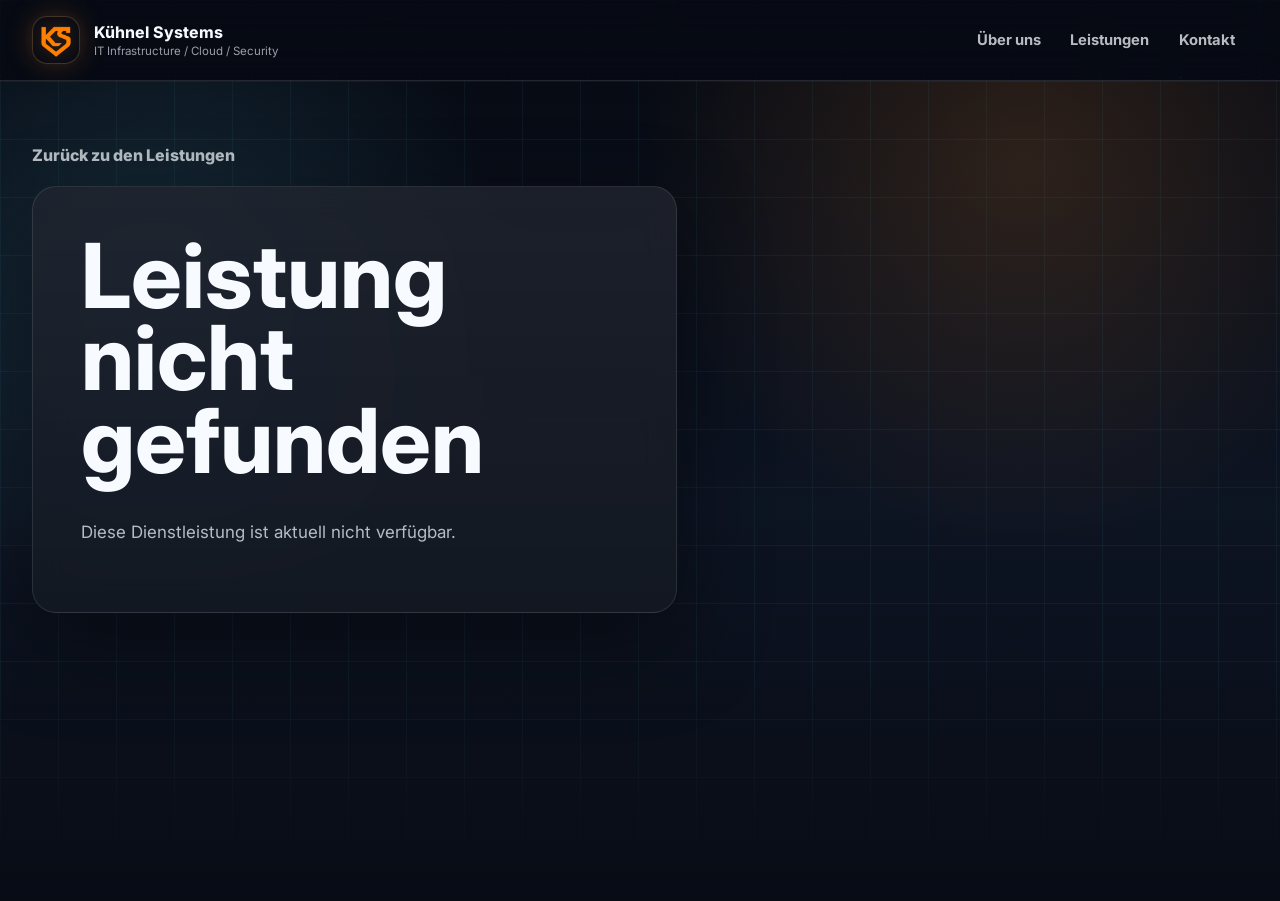
<file: templates/leistungen/service.html>
<!DOCTYPE html>
<html lang="de">
<head>
  <meta charset="UTF-8">
  <meta name="viewport" content="width=device-width, initial-scale=1.0">
  <meta name="description" content="Moderne IT-Dienstleistungen von Kühnel Systems verständlich erklärt.">
  <meta name="theme-color" content="#070b14">
  <title>Leistung - Kühnel Systems</title>
  <link rel="preconnect" href="https://fonts.googleapis.com">
  <link rel="preconnect" href="https://fonts.gstatic.com" crossorigin>
  <link href="https://fonts.googleapis.com/css2?family=Inter:wght@400;500;600;700;800;900&display=swap" rel="stylesheet">
  <link rel="stylesheet" href="/static/css/styles.css">
</head>
<body class="service-detail-body">
  <canvas class="network-canvas" id="network-canvas" aria-hidden="true"></canvas>
  <div class="hero-grid-overlay" aria-hidden="true"></div>
  <div class="binary-rain" data-columns="200" aria-hidden="true"></div>

  <header class="site-header">
    <div class="container nav-shell">
      <a class="brand" href="/" aria-label="Kühnel Systems Startseite">
        <span class="brand-mark"><img src="/static/images/ks_logo_orange.png" alt="" width="44" height="38"></span>
        <span class="brand-copy">
          <strong>Kühnel Systems</strong>
          <small>IT Infrastructure / Cloud / Security</small>
        </span>
      </a>
      <button class="nav-toggle" type="button" aria-expanded="false" aria-controls="site-nav" aria-label="Navigation öffnen">
        <span></span>
        <span></span>
      </button>
      <nav class="site-nav" id="site-nav">
        <a href="/#ueber-uns">Über uns</a>
        <a href="/#leistungen">Leistungen</a>
        <a href="/#projekt">Kontakt</a>
      </nav>
    </div>
  </header>

  <main id="service-root"></main>

  <script src="/static/js/script.js"></script>
  <script src="/static/js/services.js"></script>
</body>
</html>
</file>
<file: static/css/styles.css>
:root {
  --dark: #070b14;
  --dark-soft: #0d1422;
  --ink: #121722;
  --muted: #667085;
  --light: #eee3d2;
  --paper: #f6ead8;
  --apricot: #d9aa86;
  --orange: #c96d24;
  --gold: #d99445;
  --cyan: #63dfff;
  --blue: #6d91ff;
  --violet: #8f78ff;
  --line-dark: rgba(255, 255, 255, 0.12);
  --line-light: rgba(18, 23, 34, 0.1);
  --shadow-dark: 0 32px 90px rgba(0, 0, 0, 0.42);
  --shadow-soft: 0 24px 70px rgba(36, 28, 18, 0.12);
  --radius: 24px;
  --container: min(1680px, calc(100vw - 4rem));
}

* {
  box-sizing: border-box;
}

html {
  scroll-behavior: smooth;
}

body {
  margin: 0;
  min-width: 320px;
  overflow-x: hidden;
  font-family: "Inter", Arial, sans-serif;
  color: #f7fbff;
  background: var(--dark);
}

a {
  color: inherit;
  text-decoration: none;
}

button {
  font: inherit;
}

.network-canvas,
.hero-grid-overlay,
.binary-rain {
  position: fixed;
  inset: 0;
  pointer-events: none;
}

.network-canvas {
  z-index: 0;
  opacity: 0.55;
}

.hero-grid-overlay {
  z-index: 0;
  background-image:
    linear-gradient(rgba(99, 223, 255, 0.055) 1px, transparent 1px),
    linear-gradient(90deg, rgba(99, 223, 255, 0.055) 1px, transparent 1px);
  background-size: 84px 84px;
  mask-image: linear-gradient(180deg, black 0%, black 52%, transparent 82%);
}

.binary-rain {
  z-index: 2;
  overflow: hidden;
  opacity: 0.16;
  mix-blend-mode: screen;
  mask-image:
    linear-gradient(90deg, transparent 0%, black 9%, black 91%, transparent 100%),
    linear-gradient(180deg, black 0%, black 58%, transparent 88%);
}

.binary-rain span {
  position: absolute;
  top: -35rem;
  writing-mode: vertical-rl;
  color: rgba(242, 139, 46, 0.64);
  font-family: "Courier New", monospace;
  line-height: 1.8;
  letter-spacing: 0.22rem;
  text-shadow: 0 0 16px rgba(242, 139, 46, 0.38);
  animation: binaryFall 18s linear infinite;
}

.site-header,
main,
.site-footer {
  position: relative;
  z-index: 1;
}

.container {
  width: var(--container);
  margin: 0 auto;
}

.site-header {
  position: sticky;
  top: 0;
  z-index: 30;
  border-bottom: 1px solid var(--line-dark);
  background: rgba(7, 11, 20, 0.72);
  backdrop-filter: blur(18px);
}

.nav-shell {
  min-height: 5rem;
  display: flex;
  align-items: center;
  justify-content: space-between;
  gap: 1rem;
}

.brand {
  display: inline-flex;
  align-items: center;
  gap: 0.85rem;
}

.brand-mark {
  width: 3rem;
  height: 3rem;
  display: grid;
  place-items: center;
  border: 1px solid rgba(255, 189, 103, 0.22);
  border-radius: 0.95rem;
  background: rgba(9, 13, 22, 0.72);
  box-shadow: 0 0 28px rgba(242, 139, 46, 0.22);
}

.brand-mark img {
  width: 2.35rem;
  height: auto;
  display: block;
  filter: drop-shadow(0 0 10px rgba(242, 139, 46, 0.3));
}

.brand-copy {
  display: grid;
  gap: 0.08rem;
}

.brand-copy strong {
  font-size: 1rem;
  font-weight: 750;
}

.brand-copy small {
  color: rgba(247, 251, 255, 0.62);
  font-size: 0.72rem;
}

.nav-toggle {
  width: 2.8rem;
  height: 2.8rem;
  display: grid;
  place-items: center;
  gap: 0.28rem;
  border: 1px solid var(--line-dark);
  border-radius: 0.85rem;
  background: rgba(255, 255, 255, 0.05);
  color: #fff;
}

.nav-toggle span {
  width: 1rem;
  height: 1.5px;
  display: block;
  border-radius: 999px;
  background: currentColor;
}

.site-nav {
  display: none;
  position: absolute;
  top: calc(100% + 0.75rem);
  left: 1rem;
  right: 1rem;
  padding: 0.75rem;
  border: 1px solid var(--line-dark);
  border-radius: 1rem;
  background: rgba(7, 11, 20, 0.96);
  box-shadow: var(--shadow-dark);
}

.site-nav.is-open {
  display: grid;
  gap: 0.2rem;
}

.site-nav a {
  padding: 0.75rem 0.9rem;
  border-radius: 0.75rem;
  color: rgba(247, 251, 255, 0.74);
  font-size: 0.92rem;
  font-weight: 700;
  transition: color 180ms ease, background-color 180ms ease;
}

.site-nav a:hover,
.site-nav a:focus-visible {
  color: #fff;
  background: rgba(255, 255, 255, 0.08);
}

.hero-section {
  min-height: calc(100vh - 5rem);
  display: flex;
  align-items: center;
  padding: 4.5rem 0 5rem;
  overflow: hidden;
  background:
    radial-gradient(circle at 75% 22%, rgba(242, 139, 46, 0.18), transparent 22%),
    radial-gradient(circle at 12% 18%, rgba(99, 223, 255, 0.14), transparent 24%),
    linear-gradient(180deg, #070b14 0%, #0a1020 62%, #090d16 100%);
}

.hero-layout {
  display: grid;
  gap: 2.8rem;
}

.hero-copy {
  position: relative;
  z-index: 2;
  max-width: 50rem;
}

.eyebrow {
  margin: 0 0 1rem;
  color: var(--gold);
  font-size: 0.78rem;
  font-weight: 750;
  letter-spacing: 0.16rem;
  text-transform: uppercase;
}

.eyebrow.dark {
  color: var(--gold);
}

h1,
h2,
h3,
p {
  margin-top: 0;
}

h1 {
  max-width: 13ch;
  margin-bottom: 1.15rem;
  font-size: 4.25rem;
  font-weight: 750;
  line-height: 1;
  letter-spacing: 0;
}

h2 {
  max-width: 14ch;
  margin-bottom: 1rem;
  color: inherit;
  font-size: 2.8rem;
  font-weight: 700;
  line-height: 1.08;
  letter-spacing: 0;
}

h3 {
  margin-bottom: 0.7rem;
  font-size: 1.08rem;
  line-height: 1.25;
}

p {
  color: rgba(247, 251, 255, 0.7);
  line-height: 1.72;
}

.hero-text {
  max-width: 44rem;
  font-size: 1.08rem;
}

.hero-actions {
  display: flex;
  flex-wrap: wrap;
  gap: 0.85rem;
  margin: 2rem 0;
}

.button {
  min-height: 3.3rem;
  min-width: 12rem;
  display: inline-flex;
  align-items: center;
  justify-content: center;
  padding: 0.9rem 1.25rem;
  border: 1px solid transparent;
  border-radius: 999px;
  font-weight: 750;
  transition: transform 180ms ease, box-shadow 180ms ease, border-color 180ms ease, background-color 180ms ease;
}

.button:hover,
.button:focus-visible {
  transform: translateY(-2px);
}

.button-primary {
  color: #170d04;
  background: linear-gradient(135deg, var(--gold), var(--orange));
  box-shadow: 0 18px 42px rgba(242, 139, 46, 0.26);
}

.button-primary:hover,
.button-primary:focus-visible {
  box-shadow: 0 22px 56px rgba(242, 139, 46, 0.35);
}

.button-secondary {
  color: #fff;
  border-color: rgba(255, 255, 255, 0.18);
  background: rgba(255, 255, 255, 0.06);
}

.button-warm {
  color: #211007;
  background: #fff;
  box-shadow: 0 18px 44px rgba(92, 49, 20, 0.15);
}

.hero-proof {
  display: grid;
  gap: 1rem;
  max-width: 44rem;
}

.hero-proof article,
.orbit-visual,
.stats-panel,
.partner-panel,
.why-card {
  border: 1px solid var(--line-dark);
  background:
    linear-gradient(180deg, rgba(255, 255, 255, 0.09), rgba(255, 255, 255, 0.045)),
    rgba(9, 14, 25, 0.54);
  box-shadow: var(--shadow-dark);
  backdrop-filter: blur(20px);
}

.hero-proof article {
  padding: 1rem 1.05rem;
  border-radius: 1rem;
}

.hero-proof span,
.orbit-header span,
.orbit-metrics span {
  display: block;
  margin-bottom: 0.35rem;
  color: var(--gold);
  font-size: 0.72rem;
  font-weight: 750;
  letter-spacing: 0.12rem;
  text-transform: uppercase;
}

.hero-proof strong,
.orbit-metrics strong {
  line-height: 1.4;
}

.orbit-visual {
  position: relative;
  z-index: 1;
  width: min(100%, 41rem);
  margin-left: auto;
  min-height: clamp(37rem, 64vw, 50rem);
  overflow: hidden;
  border-radius: 2rem;
  transform-style: preserve-3d;
  transition: transform 220ms ease;
}

.orbit-visual::before {
  content: "";
  position: absolute;
  inset: 0;
  background:
    radial-gradient(circle at center, rgba(242, 139, 46, 0.15), transparent 26%),
    radial-gradient(circle at 70% 25%, rgba(99, 223, 255, 0.11), transparent 22%);
}

.orbit-header {
  position: relative;
  z-index: 2;
  display: flex;
  justify-content: space-between;
  gap: 1rem;
  padding: 1rem;
}

.orbit-stage {
  position: relative;
  z-index: 1;
  min-height: 30rem;
  display: grid;
  place-items: center;
  perspective: 900px;
  transform-style: preserve-3d;
}

.orbit-ring,
.orbit-core,
.tech-orbit,
.tech-node,
.orbit-probe {
  position: absolute;
}

.orbit-ring {
  border: 1px solid rgba(255, 189, 103, 0.26);
  border-radius: 50%;
  box-shadow: inset 0 0 32px rgba(242, 139, 46, 0.08), 0 0 28px rgba(242, 139, 46, 0.1);
}

.orbit-ring-a {
  width: 23rem;
  height: 23rem;
  animation: rotate 20s linear infinite;
}

.orbit-ring-b {
  width: 16.2rem;
  height: 16.2rem;
  border-style: dashed;
  animation: rotateReverse 15s linear infinite;
}

.orbit-ring-c {
  width: 30rem;
  height: 10.5rem;
  transform: rotate(-18deg);
  border-color: rgba(99, 223, 255, 0.2);
  animation: floatOrbit 7s ease-in-out infinite;
}

.orbit-core {
  width: 8.1rem;
  height: 8.1rem;
  display: grid;
  place-items: center;
  border-radius: 1.6rem;
  background:
    radial-gradient(circle at 35% 22%, rgba(242, 139, 46, 0.18), transparent 42%),
    linear-gradient(145deg, rgba(11, 16, 28, 0.96), rgba(4, 7, 13, 0.94));
  box-shadow:
    inset 0 0 0 1px rgba(255, 189, 103, 0.22),
    inset 0 0 28px rgba(242, 139, 46, 0.08),
    0 0 55px rgba(242, 139, 46, 0.34);
  transform: rotate(45deg);
}

.orbit-core img {
  width: 5.25rem;
  height: auto;
  display: block;
  transform: rotate(-45deg);
  filter: drop-shadow(0 0 16px rgba(242, 139, 46, 0.36));
}

.tech-orbit {
  inset: 50% auto auto 50%;
  width: 0;
  height: 0;
  z-index: 2;
  transform-style: preserve-3d;
}

.tech-orbit-a {
  animation: techOrbitA 34s linear infinite;
}

.tech-orbit-b {
  animation: techOrbitB 27s linear infinite reverse;
}

.tech-orbit-c {
  animation: techOrbitC 39s linear infinite;
}

.tech-node {
  --orbit-radius: 12.8rem;
  width: 4.25rem;
  height: 4.25rem;
  display: grid;
  place-items: center;
  padding: 0.55rem;
  border: 1px solid rgba(255, 189, 103, 0.2);
  border-radius: 1.05rem;
  background:
    radial-gradient(circle at 35% 20%, rgba(242, 139, 46, 0.18), transparent 46%),
    rgba(7, 11, 20, 0.82);
  box-shadow:
    inset 0 0 0 1px rgba(255, 255, 255, 0.04),
    0 0 22px rgba(242, 139, 46, 0.16);
  backdrop-filter: blur(16px);
  overflow: hidden;
  isolation: isolate;
  transform:
    rotate(var(--angle))
    translateX(var(--orbit-radius))
    rotate(calc(-1 * var(--angle)))
    translate(-50%, -50%);
}

.tech-node img {
  max-width: 100%;
  max-height: 100%;
  display: block;
  object-fit: contain;
  mix-blend-mode: normal;
  filter: contrast(1.08) saturate(1.06) drop-shadow(0 0 10px rgba(255, 189, 103, 0.2));
}

.tech-orbit-b .tech-node {
  --orbit-radius: 9.8rem;
}

.tech-orbit-c .tech-node {
  --orbit-radius: 7.25rem;
  width: 3.6rem;
  height: 3.6rem;
  padding: 0.48rem;
}

.orbit-probe {
  left: var(--probe-x, 50%);
  top: var(--probe-y, 50%);
  width: 3.4rem;
  height: 1.7rem;
  z-index: 3;
  pointer-events: none;
  transform: translate(-50%, -50%) rotate(var(--probe-rotate, 12deg)) translateZ(40px);
  transform-style: preserve-3d;
  transition: filter 220ms ease;
}

.probe-ship {
  position: absolute;
  inset: 50% auto auto 50%;
  width: 3.2rem;
  height: 1.45rem;
  border: 1px solid rgba(255, 189, 103, 0.34);
  border-radius: 999px 999px 999px 0.5rem;
  background:
    radial-gradient(circle at 72% 42%, rgba(99, 223, 255, 0.45), transparent 18%),
    linear-gradient(135deg, rgba(18, 26, 43, 0.96), rgba(5, 8, 16, 0.96));
  box-shadow:
    inset 0 0 0 1px rgba(255, 255, 255, 0.08),
    0 0 24px rgba(242, 139, 46, 0.24);
  transform: translate(-50%, -50%) rotateX(12deg);
}

.probe-ship::before,
.probe-ship::after {
  content: "";
  position: absolute;
  left: 0.35rem;
  width: 0.95rem;
  height: 0.42rem;
  border-radius: 0.18rem;
  background: linear-gradient(90deg, rgba(217, 148, 69, 0.82), rgba(99, 223, 255, 0.38));
}

.probe-ship::before {
  top: -0.28rem;
  transform: skewX(-24deg);
}

.probe-ship::after {
  bottom: -0.28rem;
  transform: skewX(24deg);
}

.probe-window {
  position: absolute;
  right: 0.68rem;
  top: 50%;
  width: 0.52rem;
  height: 0.52rem;
  border-radius: 50%;
  background: var(--cyan);
  box-shadow: 0 0 14px rgba(99, 223, 255, 0.72);
  transform: translateY(-50%);
}

.probe-flare {
  position: absolute;
  left: -0.72rem;
  top: 50%;
  width: 0.95rem;
  height: 0.32rem;
  border-radius: 999px;
  background: linear-gradient(90deg, transparent, rgba(242, 139, 46, 0.88));
  filter: blur(0.5px);
  transform: translateY(-50%);
  animation: probePulse 900ms ease-in-out infinite;
}

.probe-beam {
  position: absolute;
  left: 50%;
  top: 50%;
  width: 6.4rem;
  height: 1px;
  background: linear-gradient(90deg, rgba(99, 223, 255, 0.62), transparent);
  box-shadow: 0 0 18px rgba(99, 223, 255, 0.34);
  transform: translate(0.6rem, -50%);
  opacity: 0.42;
}

.tech-node.is-scanned {
  border-color: rgba(99, 223, 255, 0.38);
  box-shadow:
    inset 0 0 0 1px rgba(99, 223, 255, 0.12),
    0 0 18px rgba(99, 223, 255, 0.2),
    0 0 30px rgba(242, 139, 46, 0.12);
}

.tech-node.is-scanned::after {
  content: "";
  position: absolute;
  inset: -0.35rem;
  border: 1px solid rgba(99, 223, 255, 0.2);
  border-radius: inherit;
  animation: scanPing 2.4s ease-out infinite;
}

.orbit-metrics {
  position: relative;
  z-index: 2;
  padding: 0 1rem 1rem;
}

.orbit-metrics article {
  padding: 0.85rem;
  border: 1px solid rgba(255, 255, 255, 0.12);
  border-radius: 1rem;
  background: rgba(255, 255, 255, 0.06);
}

.orbit-metrics .scan-info {
  min-height: 8.25rem;
  display: grid;
  grid-template-columns: minmax(0, 1fr) auto;
  align-items: end;
  gap: 1rem;
  padding: 1.1rem;
  border-color: rgba(99, 223, 255, 0.22);
  background:
    radial-gradient(circle at 18% 20%, rgba(99, 223, 255, 0.12), transparent 38%),
    rgba(255, 255, 255, 0.06);
}

.orbit-metrics .scan-info strong {
  display: block;
  margin-top: 0.24rem;
  font-size: 1.45rem;
  line-height: 1.05;
}

.orbit-metrics small {
  display: block;
  max-width: 29rem;
  margin-top: 0.62rem;
  color: rgba(247, 251, 255, 0.64);
  font-size: 0.84rem;
  line-height: 1.45;
}

.scan-status {
  display: grid;
  gap: 0.42rem;
  min-width: 10.5rem;
}

.scan-status span {
  display: flex;
  justify-content: space-between;
  gap: 0.7rem;
  padding: 0.52rem 0.62rem;
  border: 1px solid rgba(255, 255, 255, 0.1);
  border-radius: 0.75rem;
  color: rgba(247, 251, 255, 0.72);
  font-size: 0.74rem;
  background: rgba(7, 11, 20, 0.35);
}

.scan-status b {
  color: #fff;
  font-weight: 750;
}

.value-section {
  position: relative;
  overflow: hidden;
  padding: 5.4rem 0 6rem;
  color: #f7fbff;
  background:
    radial-gradient(circle at 88% 10%, rgba(242, 139, 46, 0.14), transparent 21rem),
    radial-gradient(circle at 12% 32%, rgba(99, 223, 255, 0.1), transparent 22rem),
    linear-gradient(180deg, #090d16 0%, #0d1422 52%, #080c15 100%);
}

.about-section {
  position: relative;
  overflow: hidden;
  padding: 5.4rem 0;
  background:
    radial-gradient(circle at 82% 12%, rgba(242, 139, 46, 0.12), transparent 22rem),
    radial-gradient(circle at 14% 30%, rgba(99, 223, 255, 0.11), transparent 24rem),
    linear-gradient(180deg, #090d16 0%, #101623 100%);
}

.about-section::before {
  content: "";
  position: absolute;
  inset: 0;
  pointer-events: none;
  background-image:
    linear-gradient(rgba(99, 223, 255, 0.026) 1px, transparent 1px),
    linear-gradient(90deg, rgba(99, 223, 255, 0.026) 1px, transparent 1px);
  background-size: 64px 64px;
  mask-image: linear-gradient(180deg, transparent 0%, black 12%, black 78%, transparent 100%);
}

.about-section > .container {
  position: relative;
  z-index: 1;
}

.value-section::before,
.trust-section::before,
.why-section::before,
.project-section::before {
  content: "";
  position: absolute;
  inset: 0;
  pointer-events: none;
  background-image:
    linear-gradient(rgba(99, 223, 255, 0.026) 1px, transparent 1px),
    linear-gradient(90deg, rgba(99, 223, 255, 0.026) 1px, transparent 1px);
  background-size: 64px 64px;
  mask-image: linear-gradient(180deg, transparent 0%, black 14%, black 68%, transparent 100%);
}

.value-section > .container,
.trust-section > .container,
.why-section > .container,
.project-section > .container {
  position: relative;
  z-index: 1;
}

.about-layout {
  display: grid;
  gap: 1.4rem;
}

.about-facts {
  display: grid;
  gap: 1rem;
}

.about-facts article {
  position: relative;
  display: grid;
  grid-template-columns: 2.35rem minmax(0, 1fr);
  gap: 0.25rem 0.75rem;
  align-items: start;
  overflow: hidden;
  padding: 1rem;
  border: 1px solid var(--line-dark);
  border-radius: 1rem;
  background:
    linear-gradient(180deg, rgba(255, 255, 255, 0.08), rgba(255, 255, 255, 0.045)),
    rgba(9, 14, 25, 0.52);
  box-shadow: var(--shadow-dark);
  backdrop-filter: blur(18px);
  transition: border-color 180ms ease, box-shadow 180ms ease, transform 180ms ease;
}

.about-facts article:hover {
  transform: translateY(-2px);
  border-color: rgba(242, 139, 46, 0.28);
  box-shadow: 0 0 28px rgba(242, 139, 46, 0.08), var(--shadow-dark);
}

.about-facts span {
  display: block;
  grid-column: 2;
  margin-bottom: 0.24rem;
  color: var(--gold);
  font-size: 0.74rem;
  font-weight: 750;
  letter-spacing: 0.12rem;
  text-transform: uppercase;
}

.about-facts strong {
  grid-column: 2;
  line-height: 1.4;
}

.about-fact-icon {
  grid-row: 1 / span 2;
  display: grid;
  width: 2.35rem;
  height: 2.35rem;
  place-items: center;
  border: 1px solid rgba(242, 139, 46, 0.2);
  border-radius: 0.82rem;
  color: var(--gold);
  background:
    radial-gradient(circle at 50% 20%, rgba(242, 139, 46, 0.18), transparent 70%),
    rgba(242, 139, 46, 0.07);
  box-shadow: inset 0 0 18px rgba(242, 139, 46, 0.05);
}

.about-fact-icon::before {
  content: "";
  width: 1.15rem;
  height: 1.15rem;
  background: currentColor;
  mask: var(--fact-icon) center / contain no-repeat;
}

.fact-network {
  --fact-icon: url("data:image/svg+xml,%3Csvg xmlns='http://www.w3.org/2000/svg' fill='none' viewBox='0 0 24 24' stroke='%23000' stroke-width='2' stroke-linecap='round' stroke-linejoin='round'%3E%3Crect x='16' y='16' width='6' height='6' rx='1'/%3E%3Crect x='2' y='16' width='6' height='6' rx='1'/%3E%3Crect x='9' y='2' width='6' height='6' rx='1'/%3E%3Cpath d='M5 16v-3a2 2 0 0 1 2-2h10a2 2 0 0 1 2 2v3'/%3E%3Cpath d='M12 8v3'/%3E%3C/svg%3E");
}

.fact-activity {
  --fact-icon: url("data:image/svg+xml,%3Csvg xmlns='http://www.w3.org/2000/svg' fill='none' viewBox='0 0 24 24' stroke='%23000' stroke-width='2' stroke-linecap='round' stroke-linejoin='round'%3E%3Cpath d='M22 12h-4l-3 9L9 3l-3 9H2'/%3E%3C/svg%3E");
}

.fact-shield {
  --fact-icon: url("data:image/svg+xml,%3Csvg xmlns='http://www.w3.org/2000/svg' fill='none' viewBox='0 0 24 24' stroke='%23000' stroke-width='2' stroke-linecap='round' stroke-linejoin='round'%3E%3Cpath d='M20 13c0 5-3.5 7.5-7.66 8.95a1 1 0 0 1-.67 0C7.5 20.5 4 18 4 13V6a1 1 0 0 1 1-1c2 0 4.5-1.2 6.25-2.72a1.2 1.2 0 0 1 1.5 0C14.5 3.8 17 5 19 5a1 1 0 0 1 1 1z'/%3E%3Cpath d='m9 12 2 2 4-4'/%3E%3C/svg%3E");
}

.profile-card,
.about-content,
.stack-summary {
  border: 1px solid rgba(255, 255, 255, 0.1);
  border-radius: var(--radius);
  background:
    linear-gradient(180deg, rgba(255, 255, 255, 0.075), rgba(255, 255, 255, 0.035)),
    rgba(8, 13, 24, 0.74);
  box-shadow: var(--shadow-dark);
  backdrop-filter: blur(18px);
}

.profile-card {
  position: relative;
  display: grid;
  gap: 0.75rem;
  overflow: hidden;
  align-content: start;
  justify-self: center;
  width: min(100%, 24rem);
  padding: 0.85rem;
}

.profile-card::before {
  content: "";
  position: absolute;
  inset: 0;
  pointer-events: none;
  background:
    radial-gradient(circle at 24% 18%, rgba(242, 139, 46, 0.12), transparent 10rem),
    radial-gradient(circle at 86% 74%, rgba(99, 223, 255, 0.08), transparent 12rem);
}

.profile-frame,
.profile-meta,
.tech-orbit-cloud {
  position: relative;
  z-index: 1;
}

.profile-frame {
  min-height: 0;
  width: min(18.8rem, 100%);
  aspect-ratio: 4 / 5;
  justify-self: center;
  overflow: hidden;
  border: 1px solid rgba(242, 139, 46, 0.2);
  border-radius: 1.45rem;
  background:
    linear-gradient(rgba(99, 223, 255, 0.035) 1px, transparent 1px),
    linear-gradient(90deg, rgba(99, 223, 255, 0.035) 1px, transparent 1px),
    #0a101d;
  background-size: 36px 36px;
  box-shadow:
    0 0 0 1px rgba(255, 255, 255, 0.035),
    0 0 30px rgba(242, 139, 46, 0.075),
    inset 0 0 34px rgba(99, 223, 255, 0.045);
  clip-path: polygon(0 0, calc(100% - 1.35rem) 0, 100% 1.35rem, 100% 100%, 1.35rem 100%, 0 calc(100% - 1.35rem));
}

.profile-frame::before,
.profile-frame::after {
  content: "";
  position: absolute;
  pointer-events: none;
  z-index: 2;
}

.profile-frame::before {
  inset: 0.65rem;
  border: 1px solid rgba(99, 223, 255, 0.12);
  border-radius: 1rem;
  clip-path: inherit;
}

.profile-frame::after {
  right: 0.95rem;
  top: 0.95rem;
  width: 3.25rem;
  height: 0.12rem;
  border-radius: 999px;
  background: linear-gradient(90deg, transparent, var(--gold));
  box-shadow: 0 0 18px rgba(242, 139, 46, 0.42);
}

.profile-frame img {
  width: 100%;
  height: 100%;
  max-height: none;
  display: block;
  object-fit: cover;
  object-position: center 16%;
  filter: saturate(0.94) contrast(1.03) brightness(0.98);
}

.profile-scanline {
  position: absolute;
  z-index: 3;
  left: 0.9rem;
  right: 0.9rem;
  top: 50%;
  height: 1px;
  background: linear-gradient(90deg, transparent, rgba(99, 223, 255, 0.75), transparent);
  box-shadow: 0 0 18px rgba(99, 223, 255, 0.32);
  opacity: 0.38;
}

.profile-meta {
  display: grid;
  gap: 0.5rem;
  padding: 0.78rem;
  border: 1px solid rgba(255, 255, 255, 0.08);
  border-radius: 0.9rem;
  background: rgba(7, 11, 20, 0.35);
}

.profile-meta h3 {
  margin-bottom: 0;
  color: #fff;
  font-size: 1.22rem;
}

.profile-meta h3::before {
  content: "SYS-OP / ";
  color: var(--gold);
  font-size: 0.72rem;
  letter-spacing: 0.08rem;
}

.profile-meta p,
.stack-summary p,
.about-closing {
  color: rgba(247, 251, 255, 0.72);
}

.profile-pills,
.tech-orbit-cloud {
  display: flex;
  flex-wrap: wrap;
  gap: 0.4rem;
}

.profile-pills span,
.tech-orbit-cloud span {
  padding: 0.36rem 0.58rem;
  border: 1px solid rgba(255, 255, 255, 0.09);
  border-radius: 999px;
  color: rgba(247, 251, 255, 0.78);
  background: rgba(255, 255, 255, 0.045);
  font-size: 0.76rem;
}

.profile-pills span {
  border-color: rgba(242, 139, 46, 0.15);
  background: rgba(242, 139, 46, 0.055);
}

.tech-orbit-cloud {
  padding-top: 0.3rem;
}

.tech-orbit-cloud span {
  animation: softFloat 7s ease-in-out infinite;
}

.tech-orbit-cloud span:nth-child(3n) {
  color: rgba(99, 223, 255, 0.9);
  animation-delay: -1.5s;
}

.tech-orbit-cloud span:nth-child(4n) {
  color: rgba(242, 139, 46, 0.9);
  animation-delay: -3s;
}

.tech-orbit-cloud span:hover,
.stack-category-grid article:hover {
  border-color: rgba(242, 139, 46, 0.34);
  box-shadow: 0 0 24px rgba(242, 139, 46, 0.08), 0 0 22px rgba(99, 223, 255, 0.06);
}

.about-content {
  display: grid;
  gap: 1.2rem;
  padding: clamp(1.2rem, 3vw, 1.8rem);
}

.about-content .section-head {
  margin-bottom: 0;
}

.about-content .section-head h2 {
  max-width: 16ch;
}

.about-content .section-head p + p {
  margin-top: 0.75rem;
}

.stack-summary {
  display: grid;
  gap: 1rem;
  padding: 1rem;
  background:
    linear-gradient(90deg, rgba(242, 139, 46, 0.09), transparent 44%),
    rgba(8, 13, 24, 0.58);
}

.stack-category-grid {
  display: grid;
  grid-template-columns: repeat(2, minmax(0, 1fr));
  gap: 0.75rem;
}

.stack-category-grid article {
  position: relative;
  display: grid;
  grid-template-columns: 2rem minmax(0, 1fr);
  gap: 0.18rem 0.65rem;
  align-items: start;
  padding: 0.85rem;
  border: 1px solid rgba(255, 255, 255, 0.09);
  border-left-color: rgba(242, 139, 46, 0.5);
  border-radius: 0.9rem;
  background: rgba(255, 255, 255, 0.04);
  transition: border-color 180ms ease, box-shadow 180ms ease, transform 180ms ease;
}

.stack-category-grid article::before {
  content: "";
  position: absolute;
  left: 0.75rem;
  right: 0.75rem;
  top: 0;
  height: 1px;
  background: linear-gradient(90deg, rgba(242, 139, 46, 0.72), transparent 65%);
  opacity: 0.62;
}

.stack-category-grid article:hover {
  transform: translateY(-2px);
}

.stack-category-grid i {
  grid-row: 1 / span 2;
  display: grid;
  width: 2rem;
  height: 2rem;
  place-items: center;
  border: 1px solid rgba(99, 223, 255, 0.16);
  border-radius: 0.7rem;
  color: rgba(99, 223, 255, 0.9);
  background: rgba(99, 223, 255, 0.07);
}

.stack-category-grid i::before {
  content: "";
  width: 1.05rem;
  height: 1.05rem;
  background: currentColor;
  mask: var(--stack-icon) center / contain no-repeat;
}

.stack-category-grid span {
  display: block;
  grid-column: 2;
  margin-bottom: 0.08rem;
  color: var(--gold);
  font-size: 0.76rem;
  font-weight: 850;
}

.stack-category-grid p {
  grid-column: 2;
  margin-bottom: 0;
  color: rgba(247, 251, 255, 0.74);
  font-size: 0.88rem;
  line-height: 1.45;
}

.stack-infra {
  --stack-icon: url("data:image/svg+xml,%3Csvg xmlns='http://www.w3.org/2000/svg' fill='none' viewBox='0 0 24 24' stroke='%23000' stroke-width='2' stroke-linecap='round' stroke-linejoin='round'%3E%3Crect x='2' y='2' width='20' height='8' rx='2'/%3E%3Crect x='2' y='14' width='20' height='8' rx='2'/%3E%3Cpath d='M6 6h.01M6 18h.01'/%3E%3C/svg%3E");
}

.stack-cloud {
  --stack-icon: url("data:image/svg+xml,%3Csvg xmlns='http://www.w3.org/2000/svg' fill='none' viewBox='0 0 24 24' stroke='%23000' stroke-width='2' stroke-linecap='round' stroke-linejoin='round'%3E%3Cpath d='M17.5 19H9a7 7 0 1 1 6.7-9h1.8a4.5 4.5 0 1 1 0 9Z'/%3E%3C/svg%3E");
}

.stack-security {
  --stack-icon: url("data:image/svg+xml,%3Csvg xmlns='http://www.w3.org/2000/svg' fill='none' viewBox='0 0 24 24' stroke='%23000' stroke-width='2' stroke-linecap='round' stroke-linejoin='round'%3E%3Cpath d='M20 13c0 5-3.5 7.5-7.66 8.95a1 1 0 0 1-.67 0C7.5 20.5 4 18 4 13V6a1 1 0 0 1 1-1c2 0 4.5-1.2 6.25-2.72a1.2 1.2 0 0 1 1.5 0C14.5 3.8 17 5 19 5a1 1 0 0 1 1 1z'/%3E%3C/svg%3E");
}

.stack-ops {
  --stack-icon: url("data:image/svg+xml,%3Csvg xmlns='http://www.w3.org/2000/svg' fill='none' viewBox='0 0 24 24' stroke='%23000' stroke-width='2' stroke-linecap='round' stroke-linejoin='round'%3E%3Cpath d='M22 12h-4l-3 9L9 3l-3 9H2'/%3E%3C/svg%3E");
}

.about-closing {
  margin-bottom: 0;
  padding: 0.9rem 1rem;
  border-left: 3px solid var(--gold);
  border-radius: 0.85rem;
  background: rgba(242, 139, 46, 0.08);
}

.value-section p,
.why-section p,
.project-section p {
  color: rgba(247, 251, 255, 0.68);
}

.section-head {
  max-width: 58rem;
  margin-bottom: 2rem;
}

.value-section .section-head h2 {
  max-width: 18ch;
}

.value-section .section-head p,
.why-section .section-head p,
.project-section .section-head p {
  color: rgba(247, 251, 255, 0.7);
}

.shape {
  position: absolute;
  pointer-events: none;
  border-radius: 50%;
}

.shape-a {
  width: 14rem;
  height: 14rem;
  right: 5%;
  top: 4rem;
  background: rgba(242, 139, 46, 0.16);
  filter: blur(12px);
}

.shape-b {
  width: 10rem;
  height: 10rem;
  left: 4%;
  bottom: 4rem;
  border: 1px dashed rgba(99, 223, 255, 0.18);
}

.service-grid {
  display: grid;
  grid-template-columns: repeat(3, minmax(0, 1fr));
  gap: 1rem;
}

.home-service-card {
  position: relative;
  min-height: 17rem;
  overflow: hidden;
  border: 1px solid rgba(255, 255, 255, 0.1);
  border-radius: var(--radius);
  background:
    linear-gradient(180deg, rgba(255, 255, 255, 0.075), rgba(255, 255, 255, 0.035)),
    rgba(8, 13, 24, 0.76);
  box-shadow: 0 22px 70px rgba(0, 0, 0, 0.24);
  backdrop-filter: blur(18px);
  transition: transform 180ms ease, border-color 180ms ease, box-shadow 180ms ease;
}

.home-service-card::before {
  content: "";
  position: absolute;
  inset: 0;
  pointer-events: none;
  background:
    radial-gradient(circle at 84% 18%, rgba(242, 139, 46, 0.14), transparent 8rem),
    linear-gradient(90deg, transparent, rgba(99, 223, 255, 0.065), transparent);
  opacity: 0.75;
}

.home-service-card:hover,
.home-service-card:focus-within {
  transform: translateY(-5px);
  border-color: rgba(242, 139, 46, 0.44);
  box-shadow: 0 30px 92px rgba(0, 0, 0, 0.34), 0 0 38px rgba(242, 139, 46, 0.08);
}

.home-service-card a {
  position: relative;
  z-index: 1;
  min-height: 17rem;
  display: grid;
  grid-template-columns: 3rem minmax(0, 1fr) 2.25rem;
  grid-template-rows: auto auto auto 1fr;
  gap: 0.85rem 0.9rem;
  padding: 1.15rem;
}

.home-service-num {
  color: rgba(247, 251, 255, 0.38);
  font-size: 0.78rem;
  font-weight: 900;
  letter-spacing: 0.12rem;
}

.home-service-icon {
  width: 3rem;
  height: 3rem;
  display: grid;
  grid-row: 2;
  place-items: center;
  border: 1px solid rgba(99, 223, 255, 0.18);
  border-radius: 1rem;
  color: var(--cyan);
  background: rgba(99, 223, 255, 0.08);
}

.home-service-icon svg,
.home-service-action {
  width: 1.25rem;
  height: 1.25rem;
}

.home-service-icon svg {
  fill: none;
  stroke: currentColor;
  stroke-width: 1.8;
  stroke-linecap: round;
  stroke-linejoin: round;
}

.home-service-action {
  grid-column: 3;
  justify-self: end;
  display: grid;
  place-items: center;
  width: 2.25rem;
  height: 2.25rem;
  border: 1px solid rgba(242, 139, 46, 0.28);
  border-radius: 50%;
  color: var(--gold);
  background: rgba(242, 139, 46, 0.08);
  transition: transform 180ms ease, box-shadow 180ms ease, background 180ms ease;
}

.home-service-card:hover .home-service-action {
  transform: translateX(0.18rem);
  background: rgba(242, 139, 46, 0.16);
  box-shadow: 0 0 28px rgba(242, 139, 46, 0.24);
}

.home-service-card strong {
  grid-column: 2 / 4;
  grid-row: 2;
  align-self: center;
  color: #fff;
  font-size: 1.1rem;
  line-height: 1.18;
}

.home-service-text {
  grid-column: 1 / 4;
  color: rgba(247, 251, 255, 0.68);
  line-height: 1.45;
}

.home-service-tags {
  grid-column: 1 / 4;
  display: flex;
  flex-wrap: wrap;
  gap: 0.4rem;
}

.home-service-tags em {
  padding: 0.32rem 0.5rem;
  border: 1px solid rgba(255, 255, 255, 0.09);
  border-radius: 999px;
  color: rgba(247, 251, 255, 0.72);
  font-size: 0.72rem;
  font-style: normal;
  background: rgba(255, 255, 255, 0.045);
}

.home-service-visual {
  grid-column: 1 / 4;
  align-self: end;
  display: grid;
  grid-template-columns: minmax(0, 1fr) 1.5rem minmax(0, 1fr) 1.5rem minmax(0, 1fr);
  gap: 0.35rem;
  align-items: center;
  padding-top: 0.25rem;
}

.mini-node {
  min-height: 2.25rem;
  display: grid;
  place-items: center;
  border: 1px solid rgba(99, 223, 255, 0.13);
  border-radius: 0.7rem;
  color: rgba(247, 251, 255, 0.76);
  background: rgba(7, 11, 20, 0.58);
  font-size: 0.72rem;
}

.mini-line {
  height: 2px;
  background: linear-gradient(90deg, rgba(99, 223, 255, 0.16), var(--gold));
  box-shadow: 0 0 14px rgba(242, 139, 46, 0.18);
  transform-origin: left;
  transition: transform 220ms ease;
}

.home-service-card:hover .mini-line {
  transform: scaleX(1.18);
}

.service-tile {
  position: relative;
  min-height: 15rem;
  padding: 0;
  overflow: hidden;
  border: 1px solid var(--line-light);
  border-radius: var(--radius);
  background: rgba(255, 255, 255, 0.58);
  box-shadow: var(--shadow-soft);
  transition: transform 180ms ease, box-shadow 180ms ease, border-color 180ms ease, background 180ms ease;
}

.service-tile:hover,
.why-card:hover {
  transform: translateY(-4px);
  border-color: rgba(242, 139, 46, 0.38);
  box-shadow: 0 28px 72px rgba(36, 28, 18, 0.18);
}

.service-link {
  width: 100%;
  min-height: 15rem;
  display: grid;
  grid-template-columns: 3rem minmax(0, 1fr) 1.75rem;
  gap: 1rem;
  align-items: start;
  padding: 1.25rem;
  color: inherit;
  text-align: left;
}

.service-link:focus-visible {
  outline: 3px solid rgba(242, 139, 46, 0.42);
  outline-offset: -3px;
}

.tile-icon {
  width: 3rem;
  height: 3rem;
  display: grid;
  place-items: center;
  border-radius: 50%;
  color: #241105;
  font-weight: 800;
  background: linear-gradient(135deg, var(--gold), #f5a653);
}

.service-copy {
  display: grid;
  gap: 0.75rem;
}

.service-title {
  display: block;
  color: var(--ink);
  font-size: 1.16rem;
  font-weight: 800;
  line-height: 1.2;
  overflow-wrap: anywhere;
  hyphens: auto;
}

.service-copy span:last-child {
  color: rgba(18, 23, 34, 0.68);
}

.tile-arrow {
  display: grid;
  place-items: center;
  width: 1.75rem;
  height: 1.75rem;
  border-radius: 50%;
  background: rgba(242, 139, 46, 0.13);
  color: #a85b1d;
  font-weight: 750;
  line-height: 1;
  transition: transform 180ms ease, background 180ms ease;
}

.service-tile:hover .tile-arrow,
.service-link:focus-visible .tile-arrow {
  transform: translateX(0.18rem);
  background: rgba(242, 139, 46, 0.22);
}

.service-detail-body {
  background: #070b14;
}

.service-detail-page {
  position: relative;
  min-height: calc(100vh - 5rem);
  padding: 4rem 0 5.5rem;
  overflow: hidden;
  color: #f7fbff;
  background:
    radial-gradient(circle at 80% 10%, rgba(242, 139, 46, 0.16), transparent 24rem),
    radial-gradient(circle at 12% 24%, rgba(99, 223, 255, 0.14), transparent 22rem),
    linear-gradient(180deg, #070b14 0%, #0d1422 52%, #080c15 100%);
}

.service-detail-page::before {
  content: "";
  position: absolute;
  inset: 0;
  pointer-events: none;
  background-image:
    linear-gradient(rgba(99, 223, 255, 0.055) 1px, transparent 1px),
    linear-gradient(90deg, rgba(99, 223, 255, 0.055) 1px, transparent 1px);
  background-size: 58px 58px;
  mask-image: linear-gradient(180deg, black 0%, black 72%, transparent 100%);
}

.service-detail-layout {
  position: relative;
  z-index: 1;
  display: grid;
  gap: 1.3rem;
}

.back-link,
.service-back {
  width: fit-content;
  color: rgba(247, 251, 255, 0.72);
  font-weight: 800;
}

.service-back:hover {
  color: var(--gold);
}

.service-detail-hero,
.service-explain-grid,
.service-bottom-grid {
  display: grid;
  grid-template-columns: minmax(0, 1fr) minmax(24rem, 0.86fr);
  gap: 1rem;
  align-items: stretch;
}

.service-detail-copy,
.service-copy-panel,
.service-mini-map,
.service-task-panel,
.service-result-panel,
.service-info-card,
.tech-visual {
  border: 1px solid rgba(255, 255, 255, 0.1);
  border-radius: var(--radius);
  background:
    linear-gradient(180deg, rgba(255, 255, 255, 0.08), rgba(255, 255, 255, 0.04)),
    rgba(8, 13, 24, 0.78);
  box-shadow: var(--shadow-dark);
  backdrop-filter: blur(18px);
}

.service-detail-copy {
  display: grid;
  align-content: center;
  gap: 1.1rem;
  padding: clamp(1.5rem, 4vw, 3rem);
}

.service-kicker,
.service-label {
  display: inline-flex;
  align-items: center;
  gap: 0.5rem;
  color: var(--gold);
  font-size: 0.76rem;
  font-weight: 850;
  letter-spacing: 0.12rem;
  text-transform: uppercase;
}

.service-kicker svg,
.service-info-card svg,
.service-task-panel svg {
  width: 1.05rem;
  height: 1.05rem;
  fill: none;
  stroke: currentColor;
  stroke-width: 1.8;
  stroke-linecap: round;
  stroke-linejoin: round;
}

.service-detail-copy h1 {
  max-width: 14ch;
  font-size: clamp(3rem, 7vw, 6.4rem);
  line-height: 0.92;
  overflow-wrap: anywhere;
  hyphens: auto;
}

.service-detail-copy p,
.service-copy-panel p,
.service-result-panel p {
  max-width: 58rem;
  color: rgba(247, 251, 255, 0.72);
  font-size: 1.06rem;
}

.service-cta-row {
  display: flex;
  flex-wrap: wrap;
  gap: 0.75rem;
}

.tech-visual {
  position: relative;
  min-height: 28rem;
  display: grid;
  align-content: center;
  gap: 1.3rem;
  overflow: hidden;
  padding: 1.25rem;
}

.visual-orbit {
  position: absolute;
  inset: 12%;
  border: 1px solid rgba(99, 223, 255, 0.14);
  border-radius: 50%;
  box-shadow: inset 0 0 42px rgba(99, 223, 255, 0.07);
  animation: pulseGlow 5s ease-in-out infinite;
}

.tech-flow {
  position: relative;
  z-index: 1;
  display: grid;
  gap: 0.72rem;
}

.tech-step {
  display: grid;
  grid-template-columns: 2.4rem minmax(0, 1fr) auto;
  gap: 0.75rem;
  align-items: center;
  padding: 0.82rem;
  border: 1px solid rgba(255, 255, 255, 0.1);
  border-radius: 1rem;
  background: rgba(7, 11, 20, 0.72);
}

.step-dot {
  display: grid;
  place-items: center;
  width: 2.4rem;
  height: 2.4rem;
  border-radius: 50%;
  color: #07101c;
  background: linear-gradient(135deg, var(--cyan), var(--gold));
  font-size: 0.75rem;
  font-weight: 900;
}

.tech-step strong {
  color: #fff;
  line-height: 1.2;
  overflow-wrap: anywhere;
  hyphens: auto;
}

.tech-step small,
.status-strip span {
  color: rgba(247, 251, 255, 0.58);
}

.flow-line {
  width: 2px;
  height: 1rem;
  margin-left: 1.95rem;
  background: linear-gradient(180deg, var(--cyan), var(--orange));
  box-shadow: 0 0 18px rgba(99, 223, 255, 0.42);
}

.status-strip {
  position: relative;
  z-index: 1;
  display: grid;
  grid-template-columns: repeat(3, minmax(0, 1fr));
  gap: 0.55rem;
}

.status-strip span {
  padding: 0.55rem;
  border: 1px solid rgba(255, 255, 255, 0.09);
  border-radius: 0.8rem;
  background: rgba(255, 255, 255, 0.045);
  font-size: 0.76rem;
}

.status-strip b {
  color: #fff;
}

.service-copy-panel,
.service-task-panel,
.service-result-panel,
.service-mini-map {
  padding: 1.35rem;
}

.service-copy-panel p + p {
  margin-top: 0.8rem;
}

.service-info-cards {
  display: grid;
  grid-template-columns: repeat(3, minmax(0, 1fr));
  gap: 1rem;
}

.service-info-card {
  display: grid;
  gap: 0.8rem;
  min-height: 9rem;
  padding: 1rem;
}

.service-info-card span {
  width: 2.4rem;
  height: 2.4rem;
  display: grid;
  place-items: center;
  border-radius: 0.9rem;
  color: var(--cyan);
  background: rgba(99, 223, 255, 0.1);
}

.service-info-card strong {
  color: #fff;
}

.service-mini-map {
  display: grid;
  grid-template-columns: minmax(18rem, 0.5fr) minmax(0, 1fr);
  gap: 1rem;
  align-items: center;
}

.service-mini-map h2 {
  max-width: 14ch;
  margin-top: 0.5rem;
  font-size: clamp(2rem, 4vw, 3.4rem);
}

.service-mini-map .tech-visual {
  min-height: 18rem;
  box-shadow: none;
}

.service-task-panel ul {
  display: grid;
  gap: 0.7rem;
  margin: 1rem 0 0;
  padding: 0;
  list-style: none;
}

.service-task-panel li {
  display: grid;
  grid-template-columns: 1.2rem minmax(0, 1fr);
  gap: 0.7rem;
  align-items: start;
  color: rgba(247, 251, 255, 0.76);
}

.service-task-panel li svg {
  margin-top: 0.15rem;
  color: var(--gold);
}

.service-result-panel {
  display: grid;
  align-content: center;
  gap: 1rem;
  border-color: rgba(242, 139, 46, 0.3);
  background:
    radial-gradient(circle at 88% 12%, rgba(242, 139, 46, 0.18), transparent 12rem),
    linear-gradient(180deg, rgba(255, 255, 255, 0.09), rgba(255, 255, 255, 0.045)),
    rgba(8, 13, 24, 0.82);
}

.trust-section {
  position: relative;
  overflow: hidden;
  padding: 6rem 0;
  background:
    radial-gradient(circle at 16% 18%, rgba(99, 223, 255, 0.09), transparent 20rem),
    linear-gradient(180deg, #080c15 0%, #101623 100%);
}

.trust-layout {
  display: grid;
  gap: 1rem;
}

.stats-panel {
  display: grid;
  grid-template-columns: 1fr;
  gap: 0.8rem;
  align-content: start;
  padding: 0.85rem;
  border-radius: var(--radius);
}

.stats-panel article {
  position: relative;
  overflow: hidden;
  padding: 1rem;
  border: 1px solid rgba(255, 255, 255, 0.1);
  border-radius: 1rem;
  background:
    linear-gradient(90deg, rgba(242, 139, 46, 0.1), transparent 42%),
    rgba(255, 255, 255, 0.045);
}

.stats-panel article::after {
  content: "";
  position: absolute;
  right: 0.9rem;
  top: 0.9rem;
  width: 3.4rem;
  height: 1px;
  background: linear-gradient(90deg, transparent, rgba(242, 139, 46, 0.75));
  box-shadow: 0 0 18px rgba(242, 139, 46, 0.35);
}

.stats-panel strong {
  display: block;
  max-width: 12rem;
  margin-bottom: 0.45rem;
  font-size: clamp(1.55rem, 3vw, 2.35rem);
  line-height: 1;
  color: var(--gold);
}

.stats-panel span {
  color: rgba(247, 251, 255, 0.72);
}

.stat-meta {
  display: flex;
  flex-wrap: wrap;
  gap: 0.42rem;
  margin-top: 0.85rem;
}

.stat-meta small {
  display: inline-flex;
  align-items: center;
  gap: 0.35rem;
  padding: 0.32rem 0.46rem;
  border: 1px solid rgba(255, 255, 255, 0.08);
  border-radius: 999px;
  color: rgba(247, 251, 255, 0.68);
  background: rgba(7, 11, 20, 0.34);
}

.stat-meta i {
  width: 0.42rem;
  height: 0.42rem;
  border-radius: 50%;
  background: var(--cyan);
  box-shadow: 0 0 12px rgba(99, 223, 255, 0.45);
}

.partner-panel {
  padding: 1.2rem;
  border-radius: var(--radius);
}

.partner-grid {
  display: grid;
  grid-template-columns: repeat(5, minmax(0, 1fr));
  gap: 0.65rem;
  margin-top: 1.2rem;
}

.partner-grid span {
  min-height: 4.4rem;
  display: grid;
  grid-template-columns: 1.35rem minmax(0, 1fr);
  gap: 0.55rem;
  align-items: center;
  padding: 0.72rem;
  border: 1px solid rgba(255, 255, 255, 0.1);
  border-radius: 1rem;
  background: rgba(255, 255, 255, 0.055);
  color: rgba(247, 251, 255, 0.84);
  font-size: 0.9rem;
  font-weight: 700;
  text-align: left;
  transition: transform 180ms ease, border-color 180ms ease, box-shadow 180ms ease, background 180ms ease;
}

.partner-grid span::before {
  content: "";
  width: 1.35rem;
  height: 1.35rem;
  display: block;
  color: var(--cyan);
  background: currentColor;
  mask: var(--tech-icon) center / contain no-repeat;
}

.partner-grid span:hover {
  transform: translateY(-3px);
  border-color: rgba(242, 139, 46, 0.38);
  background: rgba(255, 255, 255, 0.075);
  box-shadow: 0 18px 48px rgba(0, 0, 0, 0.24), 0 0 24px rgba(99, 223, 255, 0.08), 0 0 20px rgba(242, 139, 46, 0.08);
}

.tech-m365,
.tech-cloud { --tech-icon: url("data:image/svg+xml,%3Csvg viewBox='0 0 24 24' xmlns='http://www.w3.org/2000/svg'%3E%3Cpath fill='none' stroke='black' stroke-width='2' stroke-linecap='round' stroke-linejoin='round' d='M17.5 19H8a5 5 0 1 1 1.1-9.88A6 6 0 0 1 20 12.5 3.5 3.5 0 0 1 17.5 19Z'/%3E%3C/svg%3E"); }
.tech-terminal { --tech-icon: url("data:image/svg+xml,%3Csvg viewBox='0 0 24 24' xmlns='http://www.w3.org/2000/svg'%3E%3Cpath fill='none' stroke='black' stroke-width='2' stroke-linecap='round' stroke-linejoin='round' d='m4 17 6-6-6-6M12 19h8'/%3E%3C/svg%3E"); }
.tech-server { --tech-icon: url("data:image/svg+xml,%3Csvg viewBox='0 0 24 24' xmlns='http://www.w3.org/2000/svg'%3E%3Cpath fill='none' stroke='black' stroke-width='2' stroke-linecap='round' stroke-linejoin='round' d='M4 5h16v6H4zM4 13h16v6H4zM7 8h.01M7 16h.01M11 8h6M11 16h6'/%3E%3C/svg%3E"); }
.tech-container { --tech-icon: url("data:image/svg+xml,%3Csvg viewBox='0 0 24 24' xmlns='http://www.w3.org/2000/svg'%3E%3Cpath fill='none' stroke='black' stroke-width='2' stroke-linejoin='round' d='M21 8 12 3 3 8l9 5 9-5ZM3 8v8l9 5 9-5V8M12 13v8'/%3E%3C/svg%3E"); }
.tech-shield { --tech-icon: url("data:image/svg+xml,%3Csvg viewBox='0 0 24 24' xmlns='http://www.w3.org/2000/svg'%3E%3Cpath fill='none' stroke='black' stroke-width='2' stroke-linecap='round' stroke-linejoin='round' d='M12 3 5 6v5c0 5 3 8 7 10 4-2 7-5 7-10V6l-7-3ZM9 12l2 2 4-5'/%3E%3C/svg%3E"); }
.tech-proxy { --tech-icon: url("data:image/svg+xml,%3Csvg viewBox='0 0 24 24' xmlns='http://www.w3.org/2000/svg'%3E%3Cpath fill='none' stroke='black' stroke-width='2' stroke-linecap='round' stroke-linejoin='round' d='M4 7h7M4 17h7M13 7h7M13 17h7M11 7c2 0 2 10 4 10M13 17c-2 0-2-10-4-10'/%3E%3C/svg%3E"); }
.tech-git { --tech-icon: url("data:image/svg+xml,%3Csvg viewBox='0 0 24 24' xmlns='http://www.w3.org/2000/svg'%3E%3Cpath fill='none' stroke='black' stroke-width='2' stroke-linecap='round' stroke-linejoin='round' d='M6 3v12a3 3 0 0 0 3 3h9M18 6l3 3-3 3M6 6h.01M6 18h.01'/%3E%3C/svg%3E"); }
.tech-activity { --tech-icon: url("data:image/svg+xml,%3Csvg viewBox='0 0 24 24' xmlns='http://www.w3.org/2000/svg'%3E%3Cpath fill='none' stroke='black' stroke-width='2' stroke-linecap='round' stroke-linejoin='round' d='M3 12h4l2-5 4 10 2-5h6'/%3E%3C/svg%3E"); }
.tech-dashboard { --tech-icon: url("data:image/svg+xml,%3Csvg viewBox='0 0 24 24' xmlns='http://www.w3.org/2000/svg'%3E%3Cpath fill='none' stroke='black' stroke-width='2' stroke-linecap='round' stroke-linejoin='round' d='M4 13a8 8 0 1 1 16 0M12 13l4-4M5 19h14'/%3E%3C/svg%3E"); }

.partner-note {
  margin: 1rem 0 0;
  padding-top: 1rem;
  border-top: 1px solid rgba(255, 255, 255, 0.08);
  color: rgba(247, 251, 255, 0.7);
  font-size: 0.95rem;
}

.why-section {
  position: relative;
  overflow: hidden;
  padding: 6rem 0;
  color: #f7fbff;
  background:
    radial-gradient(circle at 86% 14%, rgba(242, 139, 46, 0.12), transparent 18rem),
    linear-gradient(180deg, #101623 0%, #090d16 100%);
}

.why-grid {
  display: grid;
  grid-template-columns: repeat(3, minmax(0, 1fr));
  gap: 1rem;
}

.why-card {
  min-height: 13rem;
  padding: 1.25rem;
  border: 1px solid rgba(255, 255, 255, 0.1);
  border-radius: var(--radius);
  background:
    linear-gradient(180deg, rgba(255, 255, 255, 0.08), rgba(255, 255, 255, 0.04)),
    rgba(8, 13, 24, 0.72);
  box-shadow: var(--shadow-dark);
  transition: transform 180ms ease, border-color 180ms ease, box-shadow 180ms ease;
}

.why-card h3 {
  color: #fff;
}

.why-icon {
  width: 2.35rem;
  height: 2.35rem;
  display: grid;
  place-items: center;
  margin-bottom: 0.9rem;
  border: 1px solid rgba(99, 223, 255, 0.16);
  border-radius: 0.9rem;
  color: var(--gold);
  background: rgba(242, 139, 46, 0.08);
}

.why-icon::before {
  content: "";
  width: 1.2rem;
  height: 1.2rem;
  background: currentColor;
  mask: var(--why-icon) center / contain no-repeat;
}

.why-message { --why-icon: url("data:image/svg+xml,%3Csvg viewBox='0 0 24 24' xmlns='http://www.w3.org/2000/svg'%3E%3Cpath fill='none' stroke='black' stroke-width='2' stroke-linecap='round' stroke-linejoin='round' d='M21 15a4 4 0 0 1-4 4H7l-4 3V7a4 4 0 0 1 4-4h10a4 4 0 0 1 4 4z'/%3E%3C/svg%3E"); }
.why-shield { --why-icon: url("data:image/svg+xml,%3Csvg viewBox='0 0 24 24' xmlns='http://www.w3.org/2000/svg'%3E%3Cpath fill='none' stroke='black' stroke-width='2' stroke-linecap='round' stroke-linejoin='round' d='M12 3 5 6v5c0 5 3 8 7 10 4-2 7-5 7-10V6l-7-3ZM9 12l2 2 4-5'/%3E%3C/svg%3E"); }
.why-cog { --why-icon: url("data:image/svg+xml,%3Csvg viewBox='0 0 24 24' xmlns='http://www.w3.org/2000/svg'%3E%3Cpath fill='none' stroke='black' stroke-width='2' stroke-linecap='round' stroke-linejoin='round' d='M12 8a4 4 0 1 0 0 8 4 4 0 0 0 0-8ZM4 12h2M18 12h2M12 4v2M12 18v2M6.3 6.3l1.4 1.4M16.3 16.3l1.4 1.4M17.7 6.3l-1.4 1.4M7.7 16.3l-1.4 1.4'/%3E%3C/svg%3E"); }
.why-network { --why-icon: url("data:image/svg+xml,%3Csvg viewBox='0 0 24 24' xmlns='http://www.w3.org/2000/svg'%3E%3Cpath fill='none' stroke='black' stroke-width='2' stroke-linecap='round' stroke-linejoin='round' d='M12 5v5M6 19v-4l6-5 6 5v4M4 19h4M16 19h4M10 5h4'/%3E%3C/svg%3E"); }

.why-tags {
  display: flex;
  flex-wrap: wrap;
  gap: 0.4rem;
  margin-top: 1rem;
}

.why-tags span {
  padding: 0.32rem 0.5rem;
  border: 1px solid rgba(255, 255, 255, 0.08);
  border-radius: 999px;
  color: rgba(247, 251, 255, 0.7);
  font-size: 0.72rem;
  background: rgba(255, 255, 255, 0.045);
}

.project-section {
  position: relative;
  overflow: hidden;
  padding: 6rem 0;
  color: #f7fbff;
  background:
    radial-gradient(circle at 80% 20%, rgba(242, 139, 46, 0.18), transparent 22rem),
    linear-gradient(180deg, #090d16 0%, #070b14 100%);
}

.project-card {
  display: grid;
  grid-template-columns: minmax(0, 1fr) minmax(26rem, 0.85fr);
  align-items: start;
  gap: 1.25rem;
  padding: clamp(1.2rem, 3vw, 2rem);
  border: 1px solid rgba(242, 139, 46, 0.24);
  border-radius: var(--radius);
  background:
    radial-gradient(circle at 86% 18%, rgba(242, 139, 46, 0.14), transparent 15rem),
    radial-gradient(circle at 28% 86%, rgba(99, 223, 255, 0.08), transparent 14rem),
    linear-gradient(180deg, rgba(255, 255, 255, 0.085), rgba(255, 255, 255, 0.04)),
    rgba(8, 13, 24, 0.78);
  box-shadow: var(--shadow-dark);
  backdrop-filter: blur(18px);
}

.project-card h2 {
  max-width: 12ch;
}

.project-copy {
  display: grid;
  gap: 0.9rem;
}

.project-copy p {
  max-width: 48rem;
}

.project-actions {
  display: flex;
  flex-wrap: wrap;
  gap: 0.75rem;
}

.contact-form-card {
  position: relative;
  display: grid;
  gap: 0.8rem;
  overflow: hidden;
  padding: clamp(1rem, 2vw, 1.25rem);
  border: 1px solid rgba(255, 255, 255, 0.1);
  border-radius: 1.2rem;
  background:
    radial-gradient(circle at 90% 10%, rgba(242, 139, 46, 0.12), transparent 9rem),
    linear-gradient(rgba(99, 223, 255, 0.03) 1px, transparent 1px),
    linear-gradient(90deg, rgba(99, 223, 255, 0.03) 1px, transparent 1px),
    rgba(7, 11, 20, 0.58);
  background-size: auto, 28px 28px, 28px 28px, auto;
  box-shadow:
    inset 0 1px 0 rgba(255, 255, 255, 0.055),
    0 0 34px rgba(242, 139, 46, 0.07);
  backdrop-filter: blur(18px);
}

.contact-form-card::before {
  content: "";
  position: absolute;
  inset: 0;
  pointer-events: none;
  border-radius: inherit;
  background: linear-gradient(135deg, rgba(242, 139, 46, 0.16), transparent 34%, rgba(99, 223, 255, 0.08));
  mask: linear-gradient(#000 0 0) content-box, linear-gradient(#000 0 0);
  mask-composite: exclude;
  padding: 1px;
}

.contact-form-head {
  display: grid;
  gap: 0.28rem;
}

.form-kicker {
  color: var(--cyan);
  font-size: 0.72rem;
  font-weight: 850;
  letter-spacing: 0.12rem;
  text-transform: uppercase;
}

.contact-form-head h3 {
  margin-bottom: 0;
  color: #fff;
  font-size: clamp(1.25rem, 2vw, 1.55rem);
}

.contact-form-head p,
.form-trust,
.form-privacy {
  color: rgba(247, 251, 255, 0.68);
  font-size: 0.88rem;
  line-height: 1.55;
}

.form-grid {
  display: grid;
  grid-template-columns: repeat(2, minmax(0, 1fr));
  gap: 0.7rem;
}

.form-field {
  display: grid;
  gap: 0.35rem;
}

.form-field span {
  color: rgba(247, 251, 255, 0.78);
  font-size: 0.78rem;
  font-weight: 760;
}

.form-field input,
.form-field select,
.form-field textarea {
  width: 100%;
  border: 1px solid rgba(255, 255, 255, 0.11);
  border-radius: 0.82rem;
  padding: 0.78rem 0.85rem;
  color: rgba(247, 251, 255, 0.9);
  background:
    linear-gradient(180deg, rgba(255, 255, 255, 0.055), rgba(255, 255, 255, 0.025)),
    rgba(4, 8, 16, 0.72);
  box-shadow: inset 0 1px 0 rgba(255, 255, 255, 0.04);
  font: inherit;
  outline: none;
  transition: border-color 180ms ease, box-shadow 180ms ease, background 180ms ease;
}

.form-field textarea {
  min-height: 7.4rem;
  resize: vertical;
}

.form-field select {
  appearance: none;
  background-image:
    linear-gradient(45deg, transparent 50%, rgba(242, 139, 46, 0.9) 50%),
    linear-gradient(135deg, rgba(242, 139, 46, 0.9) 50%, transparent 50%),
    linear-gradient(180deg, rgba(255, 255, 255, 0.055), rgba(255, 255, 255, 0.025));
  background-position:
    calc(100% - 1rem) 50%,
    calc(100% - 0.68rem) 50%,
    0 0;
  background-size: 0.34rem 0.34rem, 0.34rem 0.34rem, 100% 100%;
  background-repeat: no-repeat;
}

.form-field input::placeholder,
.form-field textarea::placeholder {
  color: rgba(247, 251, 255, 0.38);
}

.form-field input:focus,
.form-field select:focus,
.form-field textarea:focus {
  border-color: rgba(242, 139, 46, 0.58);
  background:
    linear-gradient(180deg, rgba(255, 255, 255, 0.065), rgba(255, 255, 255, 0.032)),
    rgba(4, 8, 16, 0.82);
  box-shadow:
    0 0 0 3px rgba(242, 139, 46, 0.12),
    0 0 24px rgba(99, 223, 255, 0.06),
    inset 0 1px 0 rgba(255, 255, 255, 0.045);
}

.form-field.is-invalid input,
.form-field.is-invalid textarea {
  border-color: rgba(255, 100, 100, 0.7);
  box-shadow: 0 0 0 3px rgba(255, 100, 100, 0.08);
}

.form-honeypot {
  position: absolute;
  left: -9999px;
  width: 1px;
  height: 1px;
  overflow: hidden;
}

.contact-submit {
  width: 100%;
}

.contact-submit[disabled] {
  cursor: progress;
  opacity: 0.72;
  transform: none;
}

.form-trust,
.form-status,
.form-privacy {
  margin-bottom: 0;
}

.form-trust {
  padding-left: 0.85rem;
  border-left: 2px solid rgba(242, 139, 46, 0.5);
}

.form-status {
  min-height: 1.3rem;
  color: rgba(247, 251, 255, 0.74);
  font-size: 0.84rem;
  line-height: 1.45;
}

.form-status.is-success {
  color: rgba(99, 223, 255, 0.92);
}

.form-status.is-error {
  color: rgba(255, 160, 130, 0.95);
}

.form-pills {
  display: flex;
  flex-wrap: wrap;
  gap: 0.4rem;
}

.form-pills span {
  padding: 0.3rem 0.5rem;
  border: 1px solid rgba(255, 255, 255, 0.09);
  border-radius: 999px;
  color: rgba(247, 251, 255, 0.72);
  background: rgba(255, 255, 255, 0.045);
  font-size: 0.72rem;
}

.form-privacy {
  color: rgba(247, 251, 255, 0.54);
  font-size: 0.76rem;
}

.form-privacy a {
  color: rgba(99, 223, 255, 0.9);
}

.project-flow {
  grid-column: 1 / -1;
  display: grid;
  grid-template-columns: minmax(0, 1fr) 1.2rem minmax(0, 1fr) 1.2rem minmax(0, 1fr) 1.2rem minmax(0, 1fr) 1.2rem minmax(0, 1fr);
  gap: 0.45rem;
  align-items: center;
  padding: 1rem;
  border: 1px solid rgba(255, 255, 255, 0.09);
  border-radius: 1.2rem;
  background:
    linear-gradient(rgba(99, 223, 255, 0.035) 1px, transparent 1px),
    linear-gradient(90deg, rgba(99, 223, 255, 0.035) 1px, transparent 1px),
    rgba(7, 11, 20, 0.42);
  background-size: 30px 30px;
}

.project-node {
  min-height: 5.1rem;
  display: grid;
  place-items: center;
  gap: 0.42rem;
  padding: 0.7rem;
  border: 1px solid rgba(255, 255, 255, 0.1);
  border-radius: 0.95rem;
  color: rgba(247, 251, 255, 0.82);
  background: rgba(255, 255, 255, 0.045);
  text-align: center;
}

.project-node i {
  width: 1.35rem;
  height: 1.35rem;
  color: var(--cyan);
  background: currentColor;
  mask: var(--project-icon) center / contain no-repeat;
}

.project-node strong {
  font-size: 0.78rem;
  line-height: 1.2;
}

.project-line {
  height: 2px;
  background: linear-gradient(90deg, rgba(99, 223, 255, 0.2), rgba(242, 139, 46, 0.65));
  box-shadow: 0 0 14px rgba(242, 139, 46, 0.16);
}

.node-request { --project-icon: url("data:image/svg+xml,%3Csvg viewBox='0 0 24 24' xmlns='http://www.w3.org/2000/svg'%3E%3Cpath fill='none' stroke='black' stroke-width='2' stroke-linecap='round' stroke-linejoin='round' d='M21 15a4 4 0 0 1-4 4H7l-4 3V7a4 4 0 0 1 4-4h10a4 4 0 0 1 4 4z'/%3E%3C/svg%3E"); }
.node-search { --project-icon: url("data:image/svg+xml,%3Csvg viewBox='0 0 24 24' xmlns='http://www.w3.org/2000/svg'%3E%3Cpath fill='none' stroke='black' stroke-width='2' stroke-linecap='round' d='m21 21-4.3-4.3M11 18a7 7 0 1 1 0-14 7 7 0 0 1 0 14Z'/%3E%3C/svg%3E"); }
.node-wrench { --project-icon: url("data:image/svg+xml,%3Csvg viewBox='0 0 24 24' xmlns='http://www.w3.org/2000/svg'%3E%3Cpath fill='none' stroke='black' stroke-width='2' stroke-linecap='round' stroke-linejoin='round' d='M14.7 6.3a4 4 0 0 0-5 5L3 18v3h3l6.7-6.7a4 4 0 0 0 5-5l-2.4 2.4-2.9-2.9z'/%3E%3C/svg%3E"); }
.node-file { --project-icon: url("data:image/svg+xml,%3Csvg viewBox='0 0 24 24' xmlns='http://www.w3.org/2000/svg'%3E%3Cpath fill='none' stroke='black' stroke-width='2' stroke-linecap='round' stroke-linejoin='round' d='M6 3h8l4 4v14H6zM14 3v5h5M9 13h6M9 17h6'/%3E%3C/svg%3E"); }
.node-activity { --project-icon: url("data:image/svg+xml,%3Csvg viewBox='0 0 24 24' xmlns='http://www.w3.org/2000/svg'%3E%3Cpath fill='none' stroke='black' stroke-width='2' stroke-linecap='round' stroke-linejoin='round' d='M3 12h4l2-5 4 10 2-5h6'/%3E%3C/svg%3E"); }

.site-footer {
  padding: 4.2rem 0 1.6rem;
  background: #070b14;
  color: #fff;
}

.footer-grid {
  display: grid;
  grid-template-columns: minmax(0, 1.4fr) minmax(10rem, 0.7fr) minmax(12rem, 0.8fr);
  gap: 2rem;
}

.footer-brand p {
  max-width: 32rem;
  margin-top: 1rem;
}

.footer-links,
.footer-contact {
  display: grid;
  gap: 0.65rem;
  align-content: start;
}

.footer-links strong,
.footer-contact strong {
  color: var(--gold);
}

.footer-links a,
.footer-contact a,
.footer-contact span,
.footer-bottom {
  color: rgba(247, 251, 255, 0.68);
}

.footer-links a,
.footer-contact a {
  transition: color 160ms ease;
}

.footer-links a:hover,
.footer-contact a:hover {
  color: var(--gold);
}

.footer-bottom {
  display: flex;
  justify-content: space-between;
  gap: 1rem;
  margin-top: 3rem;
  padding-top: 1rem;
  border-top: 1px solid var(--line-dark);
  font-size: 0.88rem;
}

.reveal {
  opacity: 0;
  transform: translateY(18px);
  transition: opacity 700ms ease, transform 700ms ease;
}

.reveal.is-visible {
  opacity: 1;
  transform: translateY(0);
}

@keyframes rotate {
  from { transform: rotate(0deg); }
  to { transform: rotate(360deg); }
}

@keyframes rotateReverse {
  from { transform: rotate(360deg); }
  to { transform: rotate(0deg); }
}

@keyframes floatOrbit {
  0%, 100% { translate: 0 0; }
  50% { translate: 0 -0.75rem; }
}

@keyframes techOrbitA {
  from { transform: rotateX(62deg) rotateZ(0deg); }
  to { transform: rotateX(62deg) rotateZ(360deg); }
}

@keyframes techOrbitB {
  from { transform: rotateY(58deg) rotateZ(0deg); }
  to { transform: rotateY(58deg) rotateZ(360deg); }
}

@keyframes techOrbitC {
  from { transform: rotateX(-48deg) rotateY(28deg) rotateZ(0deg); }
  to { transform: rotateX(-48deg) rotateY(28deg) rotateZ(360deg); }
}

@keyframes probePulse {
  0%, 100% { opacity: 0.55; scale: 0.88 1; }
  50% { opacity: 1; scale: 1.12 1; }
}

@keyframes scanPing {
  from { opacity: 0.72; transform: scale(0.9); }
  to { opacity: 0; transform: scale(1.25); }
}

@keyframes pulseGlow {
  0%, 100% { opacity: 0.42; transform: scale(0.98); }
  50% { opacity: 0.86; transform: scale(1.02); }
}

@keyframes softFloat {
  0%, 100% { transform: translateY(0); }
  50% { transform: translateY(-0.22rem); }
}

@keyframes orbitFloat {
  0%, 100% { transform: translate3d(0, 0, 0); }
  50% { transform: translate3d(0, -0.28rem, 0); }
}

@keyframes binaryFall {
  from { transform: translateY(0); }
  to { transform: translateY(calc(100vh + 48rem)); }
}

@media (min-width: 980px) {
  .nav-toggle {
    display: none;
  }

  .site-nav {
    position: static;
    display: flex;
    align-items: center;
    gap: 0.2rem;
    padding: 0;
    border: 0;
    background: transparent;
    box-shadow: none;
  }

  .site-nav a {
    padding: 0.6rem 0.82rem;
  }

  .hero-proof {
    grid-template-columns: repeat(2, minmax(0, 1fr));
  }

  .trust-layout {
    grid-template-columns: minmax(0, 0.72fr) minmax(0, 1.28fr);
    align-items: stretch;
  }

  .about-layout {
    grid-template-columns: minmax(16rem, 0.54fr) minmax(0, 1.46fr);
    align-items: center;
  }
}

@media (min-width: 1180px) {
  .hero-layout {
    grid-template-columns: minmax(0, 0.95fr) minmax(34rem, 41rem);
    align-items: center;
  }
}

@media (max-width: 1179px) {
  .hero-layout {
    max-width: 52rem;
  }

  .orbit-visual {
    width: 100%;
    margin: 1rem 0 0;
  }
}

@media (max-width: 1100px) {
  .service-grid,
  .why-grid {
    grid-template-columns: repeat(2, minmax(0, 1fr));
  }

  .project-card {
    grid-template-columns: 1fr;
  }

  .partner-grid {
    grid-template-columns: repeat(3, minmax(0, 1fr));
  }
}

@media (max-width: 760px) {
  :root {
    --container: calc(100vw - 2rem);
  }

  .hero-section {
    min-height: auto;
    padding: 3.2rem 0 4rem;
  }

  h1 {
    max-width: 12ch;
    font-size: 2.75rem;
  }

  h2 {
    font-size: 2.15rem;
  }

  .hero-actions,
  .project-card,
  .footer-bottom {
    align-items: stretch;
    flex-direction: column;
  }

  .button {
    width: 100%;
  }

  .orbit-visual {
    min-height: 34rem;
  }

  .orbit-ring-a {
    width: 16rem;
    height: 16rem;
  }

  .orbit-ring-b {
    width: 11rem;
    height: 11rem;
  }

  .orbit-ring-c {
    width: 20rem;
  }

  .tech-node {
    --orbit-radius: 8.8rem;
    width: 3.05rem;
    height: 3.05rem;
    padding: 0.42rem;
  }

  .tech-orbit-b .tech-node {
    --orbit-radius: 6.8rem;
  }

  .tech-orbit-c .tech-node {
    --orbit-radius: 5rem;
    width: 2.75rem;
    height: 2.75rem;
  }

  .probe-ship {
    width: 2.65rem;
    height: 1.2rem;
  }

  .probe-beam {
    width: 4.8rem;
  }

  .orbit-metrics .scan-info {
    grid-template-columns: 1fr;
    align-items: start;
  }

  .scan-status {
    min-width: 0;
  }

  .orbit-metrics,
  .service-grid,
  .service-detail-hero,
  .service-explain-grid,
  .service-bottom-grid,
  .service-info-cards,
  .service-mini-map,
  .project-card,
  .stats-panel,
  .partner-grid,
  .why-grid,
  .footer-grid {
    grid-template-columns: 1fr;
  }

  .project-flow {
    grid-template-columns: 1fr;
  }

  .form-grid {
    grid-template-columns: 1fr;
  }

  .project-line {
    width: 2px;
    height: 1.1rem;
    justify-self: center;
    background: linear-gradient(180deg, rgba(99, 223, 255, 0.2), rgba(242, 139, 46, 0.65));
  }

  .status-strip {
    grid-template-columns: 1fr;
  }

  .service-detail-page {
    padding: 2.5rem 0 4rem;
  }

  .service-detail-copy h1 {
    font-size: 2.8rem;
  }

  .tech-visual {
    min-height: 24rem;
  }

  .tech-step {
    grid-template-columns: 2.4rem minmax(0, 1fr);
  }

  .tech-step small {
    grid-column: 2;
  }

  .profile-frame {
    width: min(17.8rem, 100%);
  }

  .about-facts article,
  .stack-category-grid article {
    grid-template-columns: 2.2rem minmax(0, 1fr);
  }

  .stack-category-grid {
    grid-template-columns: 1fr;
  }
}

@media (prefers-reduced-motion: reduce) {
  html {
    scroll-behavior: auto;
  }

  *,
  *::before,
  *::after {
    animation: none !important;
    transition-duration: 0ms !important;
    transition-delay: 0ms !important;
  }

  .reveal {
    opacity: 1;
    transform: none;
  }

  .network-canvas {
    display: none;
  }

  .binary-rain {
    display: none;
  }
}
</file>
